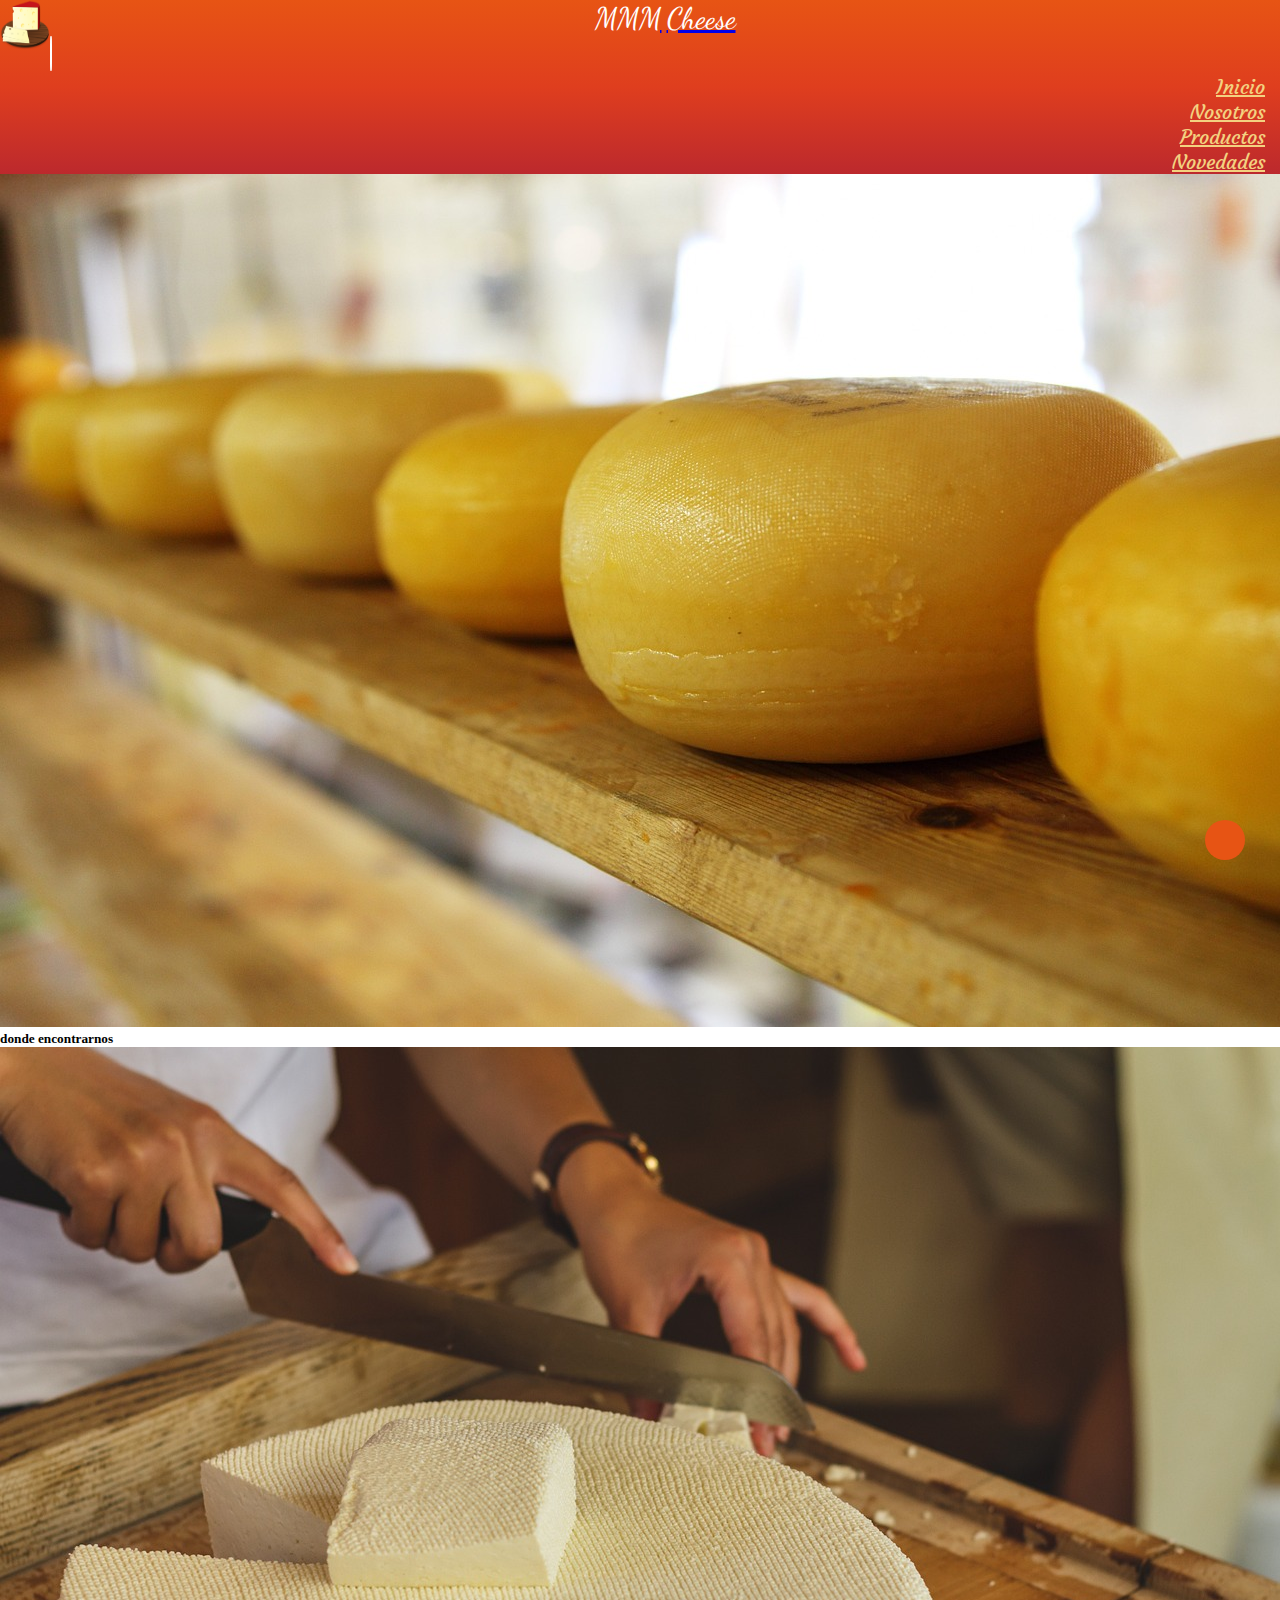
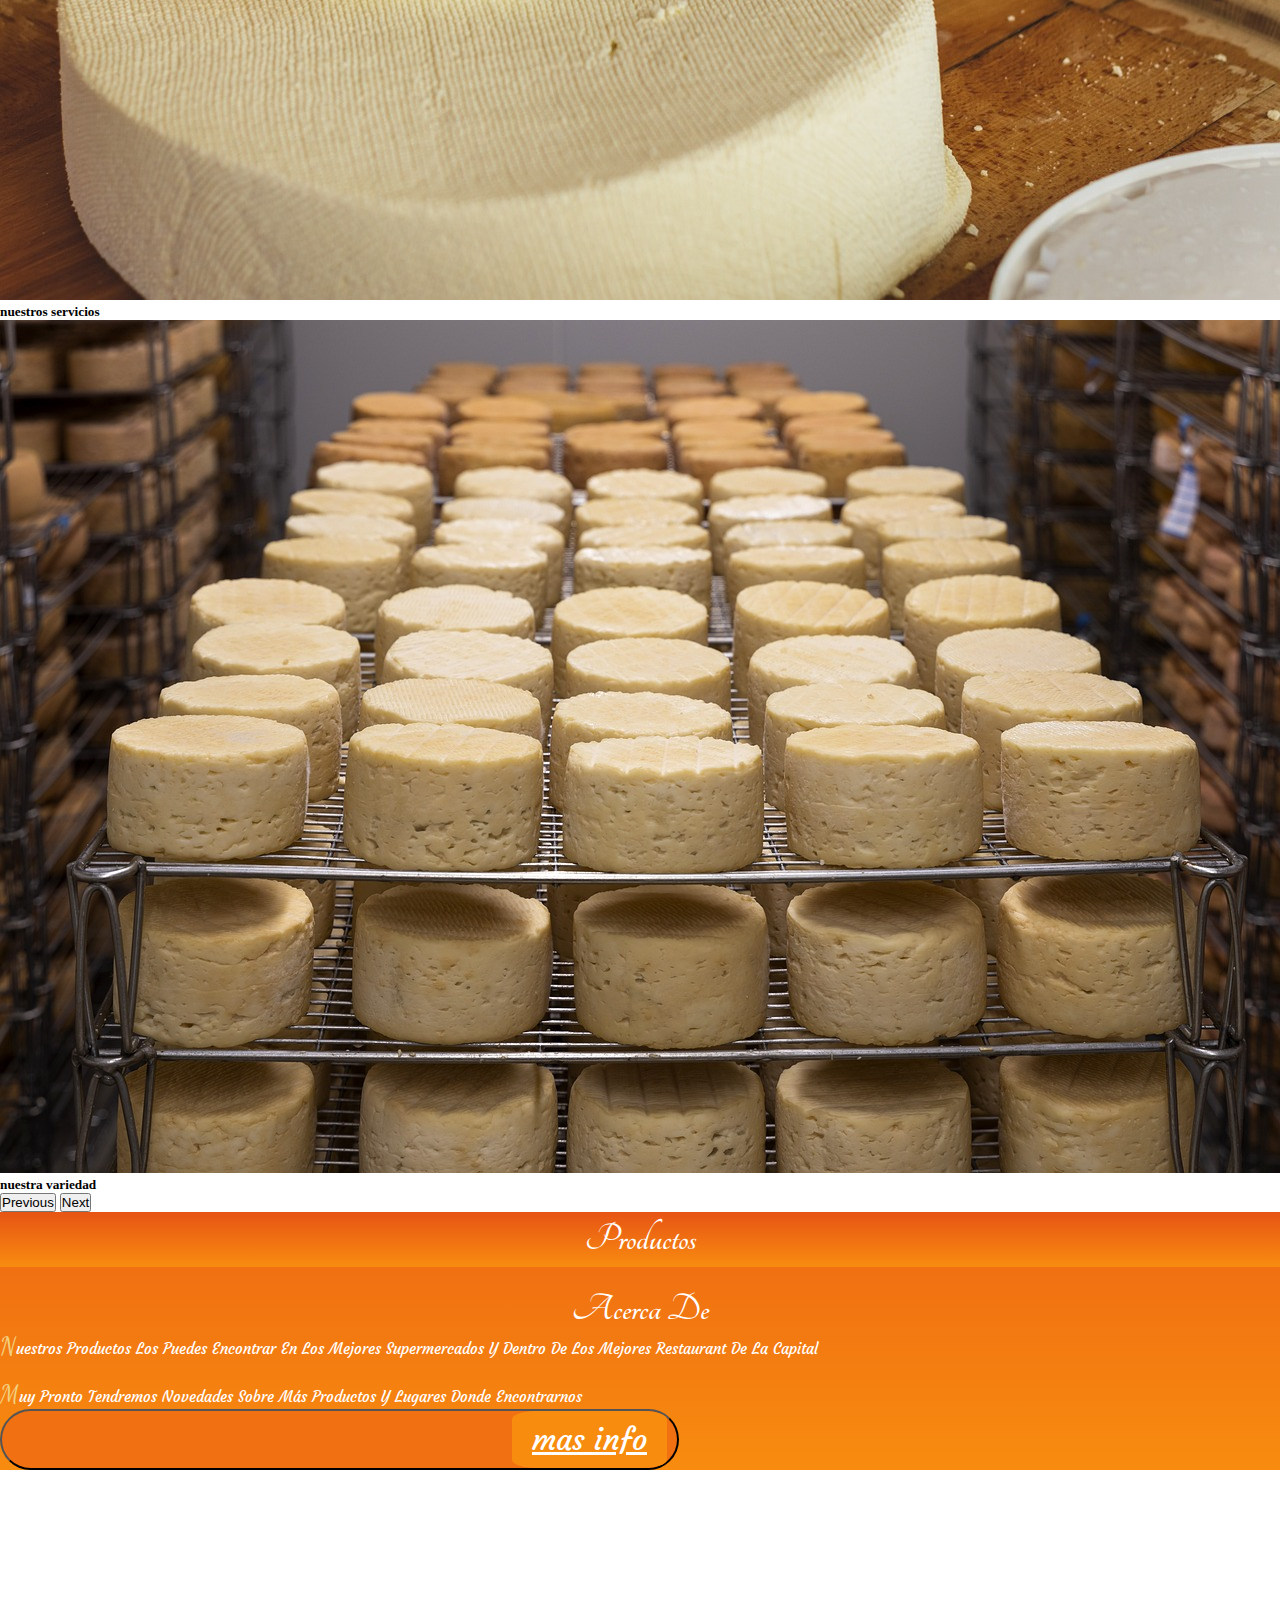
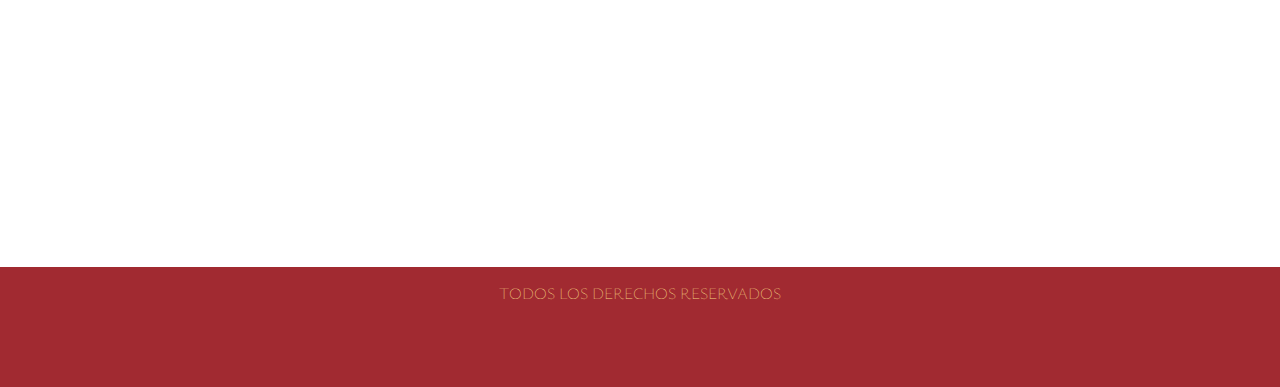
<file: index.html>
<!DOCTYPE html>
<html lang="es">

<head>
    <meta charset="UTF-8">
    <meta http-equiv="X-UA-Compatible" content="IE=edge">
    <meta name="viewport" content="width=device-width, initial-scale=1.0">
    <link rel="stylesheet" href="https://cdnjs.cloudflare.com/ajax/libs/font-awesome/6.4.0/css/all.min.css"
        integrity="sha512-iecdLmaskl7CVkqkXNQ/ZH/XLlvWZOJyj7Yy7tcenmpD1ypASozpmT/E0iPtmFIB46ZmdtAc9eNBvH0H/ZpiBw=="
        crossorigin="anonymous" referrerpolicy="no-referrer" />
    <link rel="stylesheet" href="https://cdn.jsdelivr.net/npm/bootstrap@4.6.2/dist/css/bootstrap.min.css"
        integrity="sha384-xOolHFLEh07PJGoPkLv1IbcEPTNtaed2xpHsD9ESMhqIYd0nLMwNLD69Npy4HI+N" crossorigin="anonymous">
    <link rel="stylesheet" href="./estilos.css">
    <link rel="shortcut icon" href="./img/chelogo1.png" type="image/x-icon">
    <title>MMMcheese</title>
</head>

<body>
    <!-- NavBar Inicio -->
    <nav class="navbar navbar-expand-lg navbar-dark">
        <!-- Brand -->
        <a class="navbar-brand" href="./index.html">
            <img src="./img/cheese-logo.png" alt="Logo" class="imglogo" />
            <aside class="logo" class="d-flex justify-content-start">
                mmm
                <span class="d-flex justify-content-start">cheese</span>
            </aside>
        </a>

        <!-- Toggler/collapsibe Button -->
        <button class="navbar-toggler text-danger" type="button" data-toggle="collapse"
            data-target="#collapsibleNavbar">
            <span class="navbar-toggler-icon"></span>
        </button>

        <!-- Navbar links -->
        <div class="collapse navbar-collapse" id="collapsibleNavbar">
            <ul class="navbar-nav">
                <li class="nav-item">
                    <a class="nav-link" href="index.html">inicio</a>
                </li>
                <li class="nav-item">
                    <a class="nav-link" href="./pages/nosotros.html">nosotros</a>
                </li>
                <li class="nav-item">
                    <a class="nav-link" href="./pages/productos.html">productos</a>
                </li>
                <li class="nav-item">
                    <a class="nav-link" href="./pages/novedades.html">novedades</a>
                </li>
            </ul>
        </div>
    </nav>
    <!-- NavBar Fin -->
    <!-- Carousel Inicio -->
    <div id="carouselExampleControls" class="carousel slide" data-ride="carousel">
        <div class="carousel-inner">
            <div class="carousel-item active">
                <img src="./img/Chee2.jpg" class="d-block w-100" alt="queso" />
                <div class="carousel-caption d-none d-md-block">
                    <h5>donde encontrarnos</h5>
                </div>
            </div>
            <div class="carousel-item">
                <img src="./img/Chee12.jpg" class="d-block w-100"  alt="queso-degustacion" />
                <div class="carousel-caption d-none d-md-block">
                    <h5>nuestros servicios</h5>
                </div>
            </div>
            <div class="carousel-item">
                <img src="./img/Chee3.jpg" class="d-block w-100"  alt="queso-variedad" />
                <div class="carousel-caption d-none d-md-block">
                    <h5>nuestra variedad</h5>
                </div>
            </div>
        </div>
        <button class="carousel-control-prev" type="button" data-target="#carouselExampleControls" data-slide="prev">
            <span class="carousel-control-prev-icon" aria-hidden="true"></span>
            <span class="sr-only">Previous</span>
        </button>
        <button class="carousel-control-next" type="button" data-target="#carouselExampleControls" data-slide="next">
            <span class="carousel-control-next-icon" aria-hidden="true"></span>
            <span class="sr-only">Next</span>
        </button>
    </div>
    <!-- Carousel Fin -->
    <!-- Servicio Inicio -->
    <h2>productos</h2>
    <div class="container-fluid product">
        <div class="row">
            <aside class="col-md-6 img-prod"></aside>
            <aside class="col-md-6 text-prod">
                <h3>acerca de</h3>
                <p class="prin-parr">nuestros productos los puedes encontrar en los mejores supermercados  y dentro de los mejores restaurant de la capital</p> <br>
                <p class="prin-parr">muy pronto tendremos novedades sobre más productos y lugares donde encontrarnos</p>
                <button class="button"><a href="./pages/novedades.html">mas info</a></button>
            </aside>
        </div>
    </div>
    <!-- Servicio fin  -->
    <!-- Footer Inicio  -->
    <footer class="footer">
        <p>todos los derechos reservados</p>
        <div class="redes">
            <a href="#"><i class="fa-brands fa-facebook"></i></a>
            <a href="#"><i class="fa-brands fa-whatsapp"></i></a>
            <a href="#"><i class="fa-brands fa-instagram"></i></a>
        </div>
    </footer>
    <!-- Footer fin  -->
    <!-- Icono subir Inicio  -->
    <a href="#" class="up">
        <i class="fa-solid fa-arrow-up"></i>
    </a>
    <!-- Icono subir fin  -->

    <script src="https://cdn.jsdelivr.net/npm/jquery@3.5.1/dist/jquery.slim.min.js"
        integrity="sha384-DfXdz2htPH0lsSSs5nCTpuj/zy4C+OGpamoFVy38MVBnE+IbbVYUew+OrCXaRkfj" crossorigin="anonymous">
    </script>
    <script src="https://cdn.jsdelivr.net/npm/popper.js@1.16.1/dist/umd/popper.min.js"
        integrity="sha384-9/reFTGAW83EW2RDu2S0VKaIzap3H66lZH81PoYlFhbGU+6BZp6G7niu735Sk7lN" crossorigin="anonymous">
    </script>
    <script src="https://cdn.jsdelivr.net/npm/bootstrap@4.6.2/dist/js/bootstrap.min.js"
        integrity="sha384-+sLIOodYLS7CIrQpBjl+C7nPvqq+FbNUBDunl/OZv93DB7Ln/533i8e/mZXLi/P+" crossorigin="anonymous">
    </script>
</body>

</html>
</file>
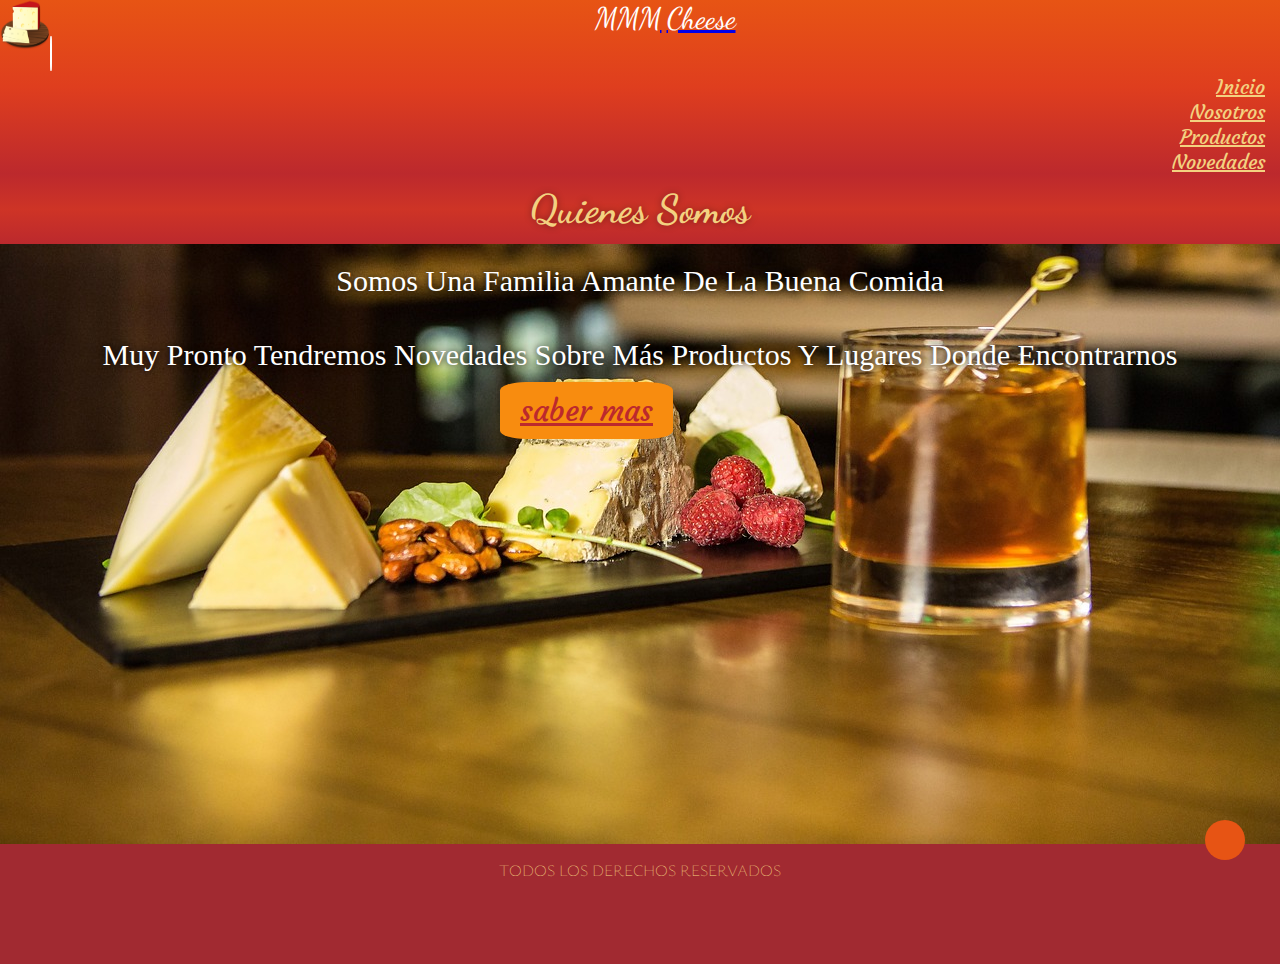
<file: pages/nosotros.html>
<!DOCTYPE html>
<html lang="es">

<head>
    <meta charset="UTF-8">
    <meta http-equiv="X-UA-Compatible" content="IE=edge">
    <meta name="viewport" content="width=device-width, initial-scale=1.0">
    <link rel="stylesheet" href="https://cdnjs.cloudflare.com/ajax/libs/font-awesome/6.4.0/css/all.min.css"
        integrity="sha512-iecdLmaskl7CVkqkXNQ/ZH/XLlvWZOJyj7Yy7tcenmpD1ypASozpmT/E0iPtmFIB46ZmdtAc9eNBvH0H/ZpiBw=="
        crossorigin="anonymous" referrerpolicy="no-referrer" />
    <link rel="stylesheet" href="https://cdn.jsdelivr.net/npm/bootstrap@4.6.2/dist/css/bootstrap.min.css"
        integrity="sha384-xOolHFLEh07PJGoPkLv1IbcEPTNtaed2xpHsD9ESMhqIYd0nLMwNLD69Npy4HI+N" crossorigin="anonymous">
    <link rel="stylesheet" href="../estilos.css">
    <link rel="shortcut icon" href="../img/chelogo1.png" type="image/x-icon">
    <title>Nosotros</title>
</head>

<body>
    <!-- NavBar Inicio -->
    <nav class="navbar navbar-expand-lg navbar-dark">
        <!-- Brand -->
        <a class="navbar-brand" href="../index.html">
            <img src="../img/cheese-logo.png" alt="Logo" class="imglogo" />
            <aside class="logo" class="d-flex justify-content-start">
                mmm
                <span class="d-flex justify-content-start">cheese</span>
            </aside>
        </a>

        <!-- Toggler/collapsibe Button -->
        <button class="navbar-toggler text-danger" type="button" data-toggle="collapse"
            data-target="#collapsibleNavbar">
            <span class="navbar-toggler-icon"></span>
        </button>

        <!-- Navbar links -->
        <div class="collapse navbar-collapse" id="collapsibleNavbar">
            <ul class="navbar-nav">
                <li class="nav-item">
                    <a class="nav-link" href="../index.html">inicio</a>
                </li>
                <li class="nav-item">
                    <a class="nav-link" href="./nosotros.html">nosotros</a>
                </li>
                <li class="nav-item">
                    <a class="nav-link" href="./productos.html">productos</a>
                </li>
                <li class="nav-item">
                    <a class="nav-link" href="./novedades.html">novedades</a>
                </li>
            </ul>
        </div>
    </nav>
    <!-- NavBar Fin -->
    <!-- Servicio Inicio -->
    <h1>quienes somos</h1>
    <div class="container-fluid gal-prod">
        <div class="row">
            <aside class="col-md-12 img-nos">
                <p class="nos-parr">somos una familia amante de la buena comida </p> 
                <p class="nos-parr">muy pronto tendremos novedades sobre más productos y lugares donde encontrarnos</p>
                <a href="../pages/novedades.html">saber mas</a>
        </div>
    </div>
    <!-- Servicio fin  -->
    <!-- Footer Inicio  -->
    <footer class="footer">
        <p>todos los derechos reservados</p>
        <div class="redes">
            <a href="#"><i class="fa-brands fa-facebook"></i></a>
            <a href="#"><i class="fa-brands fa-whatsapp"></i></a>
            <a href="#"><i class="fa-brands fa-instagram"></i></a>
        </div>
    </footer>
    <!-- Footer fin  -->
    <!-- Icono subir Inicio  -->
    <a href="#" class="up">
        <i class="fa-solid fa-arrow-up"></i>
    </a>
    <!-- Icono subir fin  -->

    <script src="https://cdn.jsdelivr.net/npm/jquery@3.5.1/dist/jquery.slim.min.js"
        integrity="sha384-DfXdz2htPH0lsSSs5nCTpuj/zy4C+OGpamoFVy38MVBnE+IbbVYUew+OrCXaRkfj" crossorigin="anonymous">
    </script>
    <script src="https://cdn.jsdelivr.net/npm/popper.js@1.16.1/dist/umd/popper.min.js"
        integrity="sha384-9/reFTGAW83EW2RDu2S0VKaIzap3H66lZH81PoYlFhbGU+6BZp6G7niu735Sk7lN" crossorigin="anonymous">
    </script>
    <script src="https://cdn.jsdelivr.net/npm/bootstrap@4.6.2/dist/js/bootstrap.min.js"
        integrity="sha384-+sLIOodYLS7CIrQpBjl+C7nPvqq+FbNUBDunl/OZv93DB7Ln/533i8e/mZXLi/P+" crossorigin="anonymous">
    </script>
</body>

</html>
</file>
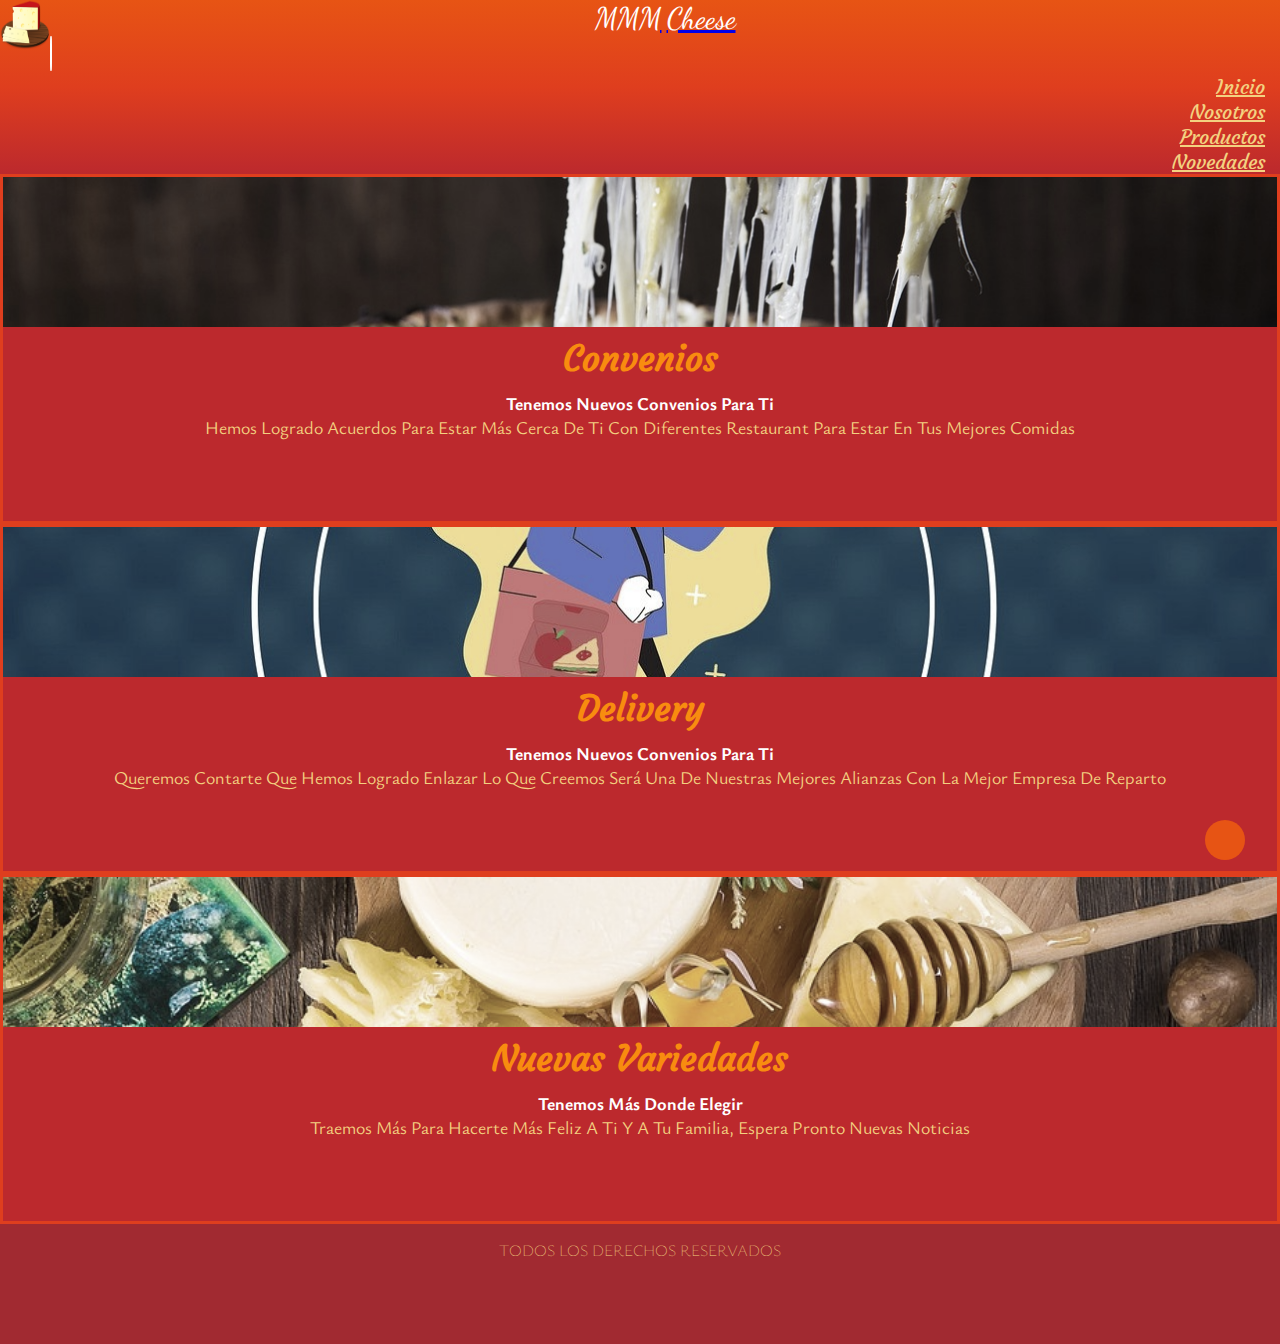
<file: pages/novedades.html>
<!DOCTYPE html>
<html lang="es">
<head>
    <meta charset="UTF-8">
    <meta http-equiv="X-UA-Compatible" content="IE=edge">
    <meta name="viewport" content="width=device-width, initial-scale=1.0">
    <link rel="stylesheet" href="https://cdnjs.cloudflare.com/ajax/libs/font-awesome/6.4.0/css/all.min.css"
        integrity="sha512-iecdLmaskl7CVkqkXNQ/ZH/XLlvWZOJyj7Yy7tcenmpD1ypASozpmT/E0iPtmFIB46ZmdtAc9eNBvH0H/ZpiBw=="
        crossorigin="anonymous" referrerpolicy="no-referrer" />
    <link rel="stylesheet" href="https://cdn.jsdelivr.net/npm/bootstrap@4.6.2/dist/css/bootstrap.min.css"
        integrity="sha384-xOolHFLEh07PJGoPkLv1IbcEPTNtaed2xpHsD9ESMhqIYd0nLMwNLD69Npy4HI+N" crossorigin="anonymous">
    <link rel="stylesheet" href="../estilos.css">
    <link rel="shortcut icon" href="../img/chelogo1.png" type="image/x-icon">
    <title>Novedades</title>
</head>
<body>
    <!-- NavBar Inicio -->
    <nav class="navbar navbar-expand-lg navbar-dark">
        <!-- Brand -->
        <a class="navbar-brand" href="../index.html">
            <img src="../img/cheese-logo.png" alt="Logo" class="imglogo" />
            <aside class="logo" class="d-flex justify-content-start">
                mmm
                <span class="d-flex justify-content-start">cheese</span>
            </aside>
        </a>

        <!-- Toggler/collapsibe Button -->
        <button class="navbar-toggler text-danger" type="button" data-toggle="collapse"
            data-target="#collapsibleNavbar">
            <span class="navbar-toggler-icon"></span>
        </button>

        <!-- Navbar links -->
        <div class="collapse navbar-collapse" id="collapsibleNavbar">
            <ul class="navbar-nav">
                <li class="nav-item">
                    <a class="nav-link" href="../index.html">inicio</a>
                </li>
                <li class="nav-item">
                    <a class="nav-link" href="./nosotros.html">nosotros</a>
                </li>
                <li class="nav-item">
                    <a class="nav-link" href="./productos.html">productos</a>
                </li>
                <li class="nav-item">
                    <a class="nav-link" href="./novedades.html">novedades</a>
                </li>
            </ul>
        </div>
    </nav>
    <!-- NavBar Fin -->
    <!-- Servicio Inicio -->
    <section class="sec-nos">
        <article class="card-nosotros">
            <div class="pizzeria-img"></div>
            <h3>convenios</h3>
            <h4>tenemos nuevos convenios para ti</h4>
            <p>hemos logrado acuerdos para estar más cerca de ti con diferentes restaurant para estar en tus mejores comidas</p>
        </article>
        <article class="card-nosotros">
            <div class="delivery-img"></div>
            <h3>delivery</h3>
            <h4>tenemos nuevos convenios para ti</h4>
            <p>queremos contarte que hemos logrado enlazar lo que creemos será una de nuestras mejores alianzas con la mejor empresa de reparto</p>
        </article>
        <article class="card-nosotros">
            <div class="variedades-img"></div>
            <h3>nuevas variedades</h3>
            <h4>tenemos más donde elegir</h4>
            <p>traemos más para hacerte más feliz a ti y a tu familia, espera pronto nuevas noticias</p>
        </article>

    </section>
    <!-- Servicio fin  -->
    <!-- Footer Inicio  -->
    <footer class="footer">
        <p>todos los derechos reservados</p>
        <div class="redes">
            <a href="#"><i class="fa-brands fa-facebook"></i></a>
            <a href="#"><i class="fa-brands fa-whatsapp"></i></a>
            <a href="#"><i class="fa-brands fa-instagram"></i></a>
        </div>
    </footer>
    <!-- Footer fin  -->
    <!-- Icono subir Inicio  -->
    <a href="#" class="up">
        <i class="fa-solid fa-arrow-up"></i>
    </a>
    <!-- Icono subir fin  -->

    <script src="https://cdn.jsdelivr.net/npm/jquery@3.5.1/dist/jquery.slim.min.js"
        integrity="sha384-DfXdz2htPH0lsSSs5nCTpuj/zy4C+OGpamoFVy38MVBnE+IbbVYUew+OrCXaRkfj" crossorigin="anonymous">
    </script>
    <script src="https://cdn.jsdelivr.net/npm/popper.js@1.16.1/dist/umd/popper.min.js"
        integrity="sha384-9/reFTGAW83EW2RDu2S0VKaIzap3H66lZH81PoYlFhbGU+6BZp6G7niu735Sk7lN" crossorigin="anonymous">
    </script>
    <script src="https://cdn.jsdelivr.net/npm/bootstrap@4.6.2/dist/js/bootstrap.min.js"
        integrity="sha384-+sLIOodYLS7CIrQpBjl+C7nPvqq+FbNUBDunl/OZv93DB7Ln/533i8e/mZXLi/P+" crossorigin="anonymous">
    </script>
</body>
</html>
</file>
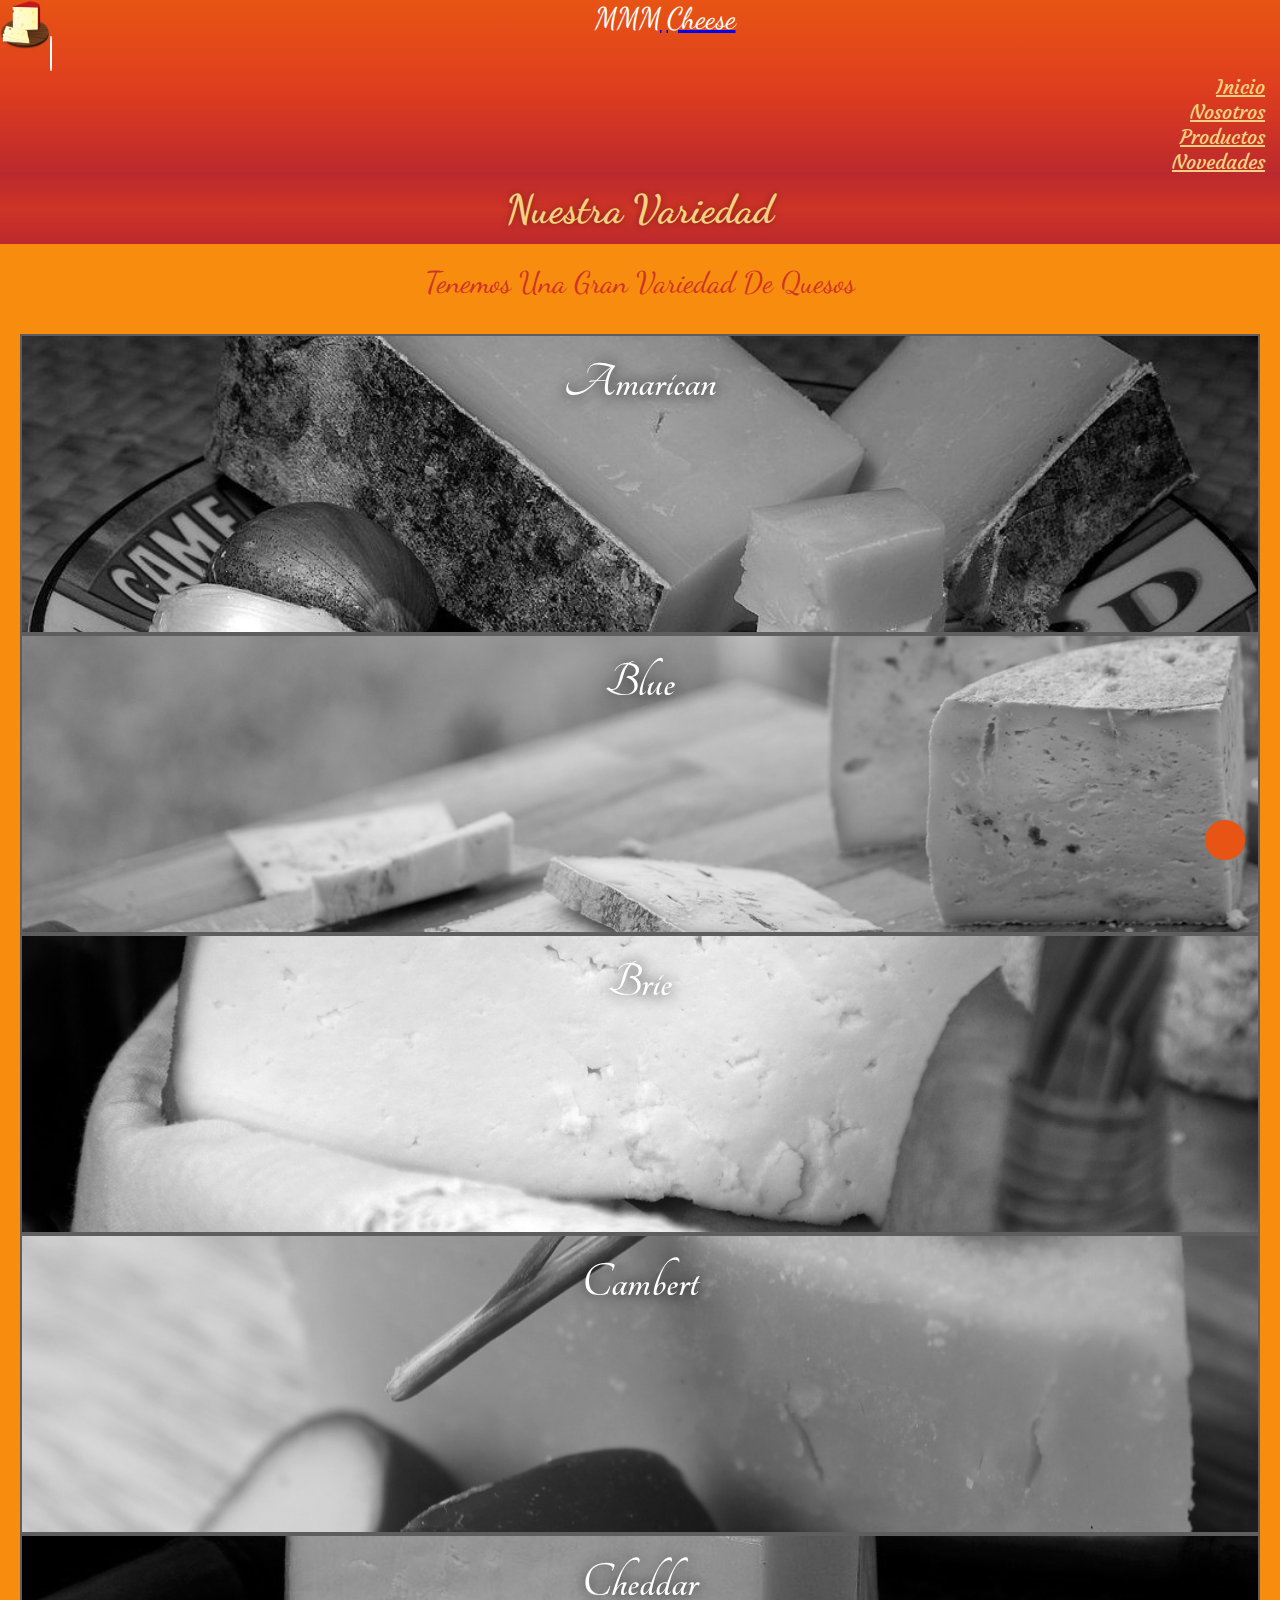
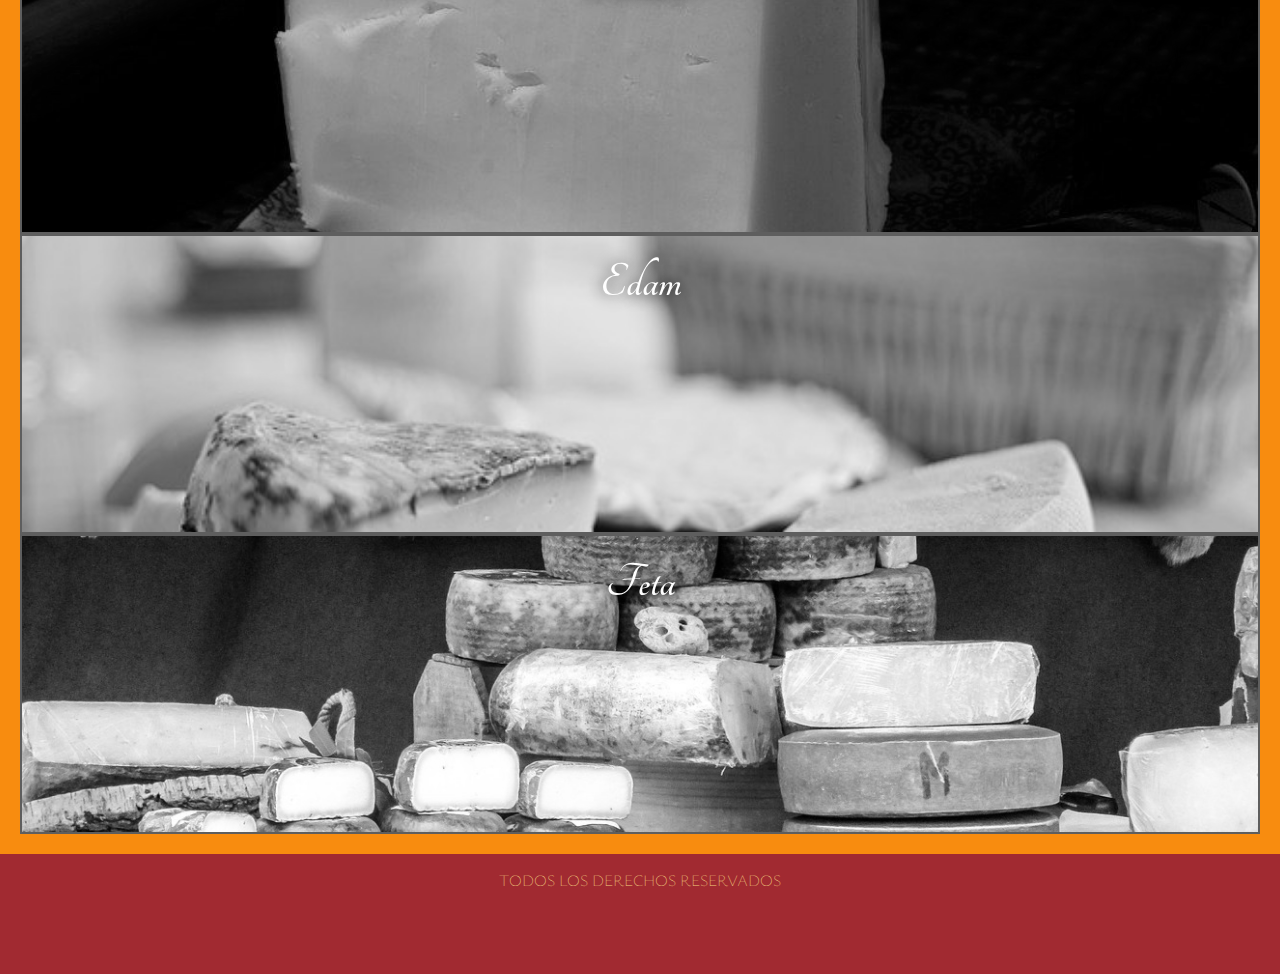
<file: pages/productos.html>
<!DOCTYPE html>
<html lang="es">

<head>
    <meta charset="UTF-8">
    <meta http-equiv="X-UA-Compatible" content="IE=edge">
    <meta name="viewport" content="width=device-width, initial-scale=1.0">
    <link rel="stylesheet" href="https://cdnjs.cloudflare.com/ajax/libs/font-awesome/6.4.0/css/all.min.css"
        integrity="sha512-iecdLmaskl7CVkqkXNQ/ZH/XLlvWZOJyj7Yy7tcenmpD1ypASozpmT/E0iPtmFIB46ZmdtAc9eNBvH0H/ZpiBw=="
        crossorigin="anonymous" referrerpolicy="no-referrer" />
    <link rel="stylesheet" href="https://cdn.jsdelivr.net/npm/bootstrap@4.6.2/dist/css/bootstrap.min.css"
        integrity="sha384-xOolHFLEh07PJGoPkLv1IbcEPTNtaed2xpHsD9ESMhqIYd0nLMwNLD69Npy4HI+N" crossorigin="anonymous">
    <link rel="stylesheet" href="../estilos.css">
    <link rel="shortcut icon" href="../img/chelogo1.png" type="image/x-icon">
    <title>Productos</title>
</head>

<body>
    <!-- NavBar Inicio -->
    <nav class="navbar navbar-expand-lg navbar-dark">
        <!-- Brand -->
        <a class="navbar-brand" href="../index.html">
            <img src="../img/cheese-logo.png" alt="Logo" class="imglogo" />
            <aside class="logo" class="d-flex justify-content-start">
                mmm
                <span class="d-flex justify-content-start">cheese</span>
            </aside>
        </a>

        <!-- Toggler/collapsibe Button -->
        <button class="navbar-toggler text-danger" type="button" data-toggle="collapse"
            data-target="#collapsibleNavbar">
            <span class="navbar-toggler-icon"></span>
        </button>

        <!-- Navbar links -->
        <div class="collapse navbar-collapse" id="collapsibleNavbar">
            <ul class="navbar-nav">
                <li class="nav-item">
                    <a class="nav-link" href="../index.html">inicio</a>
                </li>
                <li class="nav-item">
                    <a class="nav-link" href="./nosotros.html">nosotros</a>
                </li>
                <li class="nav-item">
                    <a class="nav-link" href="./productos.html">productos</a>
                </li>
                <li class="nav-item">
                    <a class="nav-link" href="./novedades.html">novedades</a>
                </li>
            </ul>
        </div>
    </nav>
    <!-- NavBar Fin -->
    <!-- Servicio Inicio -->
    <h1>nuestra variedad</h1>
    <div class="productos">
        <p class="prod-parr">tenemos una gran variedad de quesos</p>
        <div class="amarican-img"><h4>amarican</h4></div>
        <div class="bluec-img"><h4>blue</h4></div>
        <div class="brie-img"><h4>brie</h4></div>
        <div class="cambert-img"><h4>cambert</h4></div>
        <div class="cheddar-img"><h4>cheddar</h4></div>
        <div class="colby.img"></div>
        <div class="edam-img"><h4>edam</h4></div>
        <div class="feta-img"><h4>feta</h4></div>
    </div>

    <!-- Servicio fin  -->
    <!-- Footer Inicio  -->
    <footer class="footer">
        <p class="foot-parr">todos los derechos reservados</p>
        <div class="redes">
            <a href="#"><i class="fa-brands fa-facebook"></i></a>
            <a href="#"><i class="fa-brands fa-whatsapp"></i></a>
            <a href="#"><i class="fa-brands fa-instagram"></i></a>
        </div>
    </footer>
    <!-- Footer fin  -->
    <!-- Icono subir Inicio  -->
    <a href="#" class="up">
        <i class="fa-solid fa-arrow-up"></i>
    </a>
    <!-- Icono subir fin  -->

    <script src="https://cdn.jsdelivr.net/npm/jquery@3.5.1/dist/jquery.slim.min.js"
        integrity="sha384-DfXdz2htPH0lsSSs5nCTpuj/zy4C+OGpamoFVy38MVBnE+IbbVYUew+OrCXaRkfj" crossorigin="anonymous">
    </script>
    <script src="https://cdn.jsdelivr.net/npm/popper.js@1.16.1/dist/umd/popper.min.js"
        integrity="sha384-9/reFTGAW83EW2RDu2S0VKaIzap3H66lZH81PoYlFhbGU+6BZp6G7niu735Sk7lN" crossorigin="anonymous">
    </script>
    <script src="https://cdn.jsdelivr.net/npm/bootstrap@4.6.2/dist/js/bootstrap.min.js"
        integrity="sha384-+sLIOodYLS7CIrQpBjl+C7nPvqq+FbNUBDunl/OZv93DB7Ln/533i8e/mZXLi/P+" crossorigin="anonymous">
    </script>
</body>

</html>
</file>
<file: estilos.css>
@import url("https://fonts.googleapis.com/css2?family=Alkatra&family=Courgette&family=Dancing+Script:wght@400;600&family=Delicious+Handrawn&family=Inconsolata:wght@300;600&family=Mali:ital,wght@0,300;1,300&family=Pacifico&family=Parisienne&family=Saira+Condensed:wght@300;400&family=Satisfy&family=Tangerine&family=Ysabeau:ital,wght@0,200;1,1;1,200&display=swap");
* {
  margin: 0;
  padding: 0;
  box-sizing: border-box;
}

.navbar {
  background-image: repeating-linear-gradient(to bottom, #E75414, #DF3E1E, #BC292D);
}

.imglogo {
  float: left;
  height: 50px;
  width: 50px;
  display: flex;
  justify-content: center;
  align-items: center;
}

.navbar-brand .logo {
  color: #FFF;
  font-family: "Dancing Script", cursive;
  text-transform: uppercase;
  font-size: 30px;
  padding: 0px 10px;
  display: flex;
  justify-content: center;
  align-items: center;
}
.navbar-brand span {
  padding-left: 5px;
  text-transform: capitalize;
}
.navbar-brand .logo:hover {
  color: #F88C0F;
  transform: scale(1.1);
  transition: all 0.9s;
  text-shadow: 0 0 8px #000;
}

.navbar-toggler {
  border: 1px solid #FFF !important;
  font-size: smaller;
  width: auto;
  height: 35px;
  border-radius: 30%;
}

.navbar-nav {
  font-size: 20px;
  text-transform: capitalize;
}
.navbar-nav a {
  font-family: "Courgette", cursive;
  color: #F3D180 !important;
  display: flex;
  justify-content: flex-end;
  padding-right: 15px !important;
}
.navbar-nav a:hover {
  color: #A12A31 !important;
  background-color: #F88C0F !important;
  transform: translate(-50px) !important;
  transition: all 1.5s;
}

h1 {
  height: 70px;
  width: 100%;
  line-height: 70px;
  text-align: center;
  font-family: "Dancing Script", cursive;
  font-size: 40px;
  margin-bottom: 0;
  color: #F3D180;
  text-shadow: 0 0 7px rgba(0, 0, 0, 0.3764705882);
  text-transform: capitalize;
  background-image: repeating-linear-gradient(to bottom, #BC292D, #CE3426, #BC292D);
}

h2 {
  height: 55px;
  padding: 5px;
  margin-bottom: 0;
  color: #FFF;
  font-family: "Tangerine", cursive;
  font-size: 40px;
  text-transform: capitalize;
  text-align: center;
  background-image: repeating-linear-gradient(to bottom, #E75414, #F07012, #F88C0F);
}

.row {
  height: 600px;
}
.row .img-prod {
  height: auto;
  width: 100%;
  background-color: #BC292D;
  background-image: url(./img/Chee7.jpg);
  background-size: cover;
  background-position: bottom;
}
.row .text-prod {
  color: #FFF;
  background-image: repeating-linear-gradient(to bottom, #F07012, #F88C0F);
}
.row .text-prod h3 {
  text-align: center;
  text-transform: capitalize;
  font-size: 40px;
  font-family: "Tangerine", cursive;
  padding-top: 20px;
}
.row .text-prod .prin-parr {
  text-align: justify;
  text-transform: capitalize;
  font-size: 15px;
  font-family: "Courgette", cursive;
}
.row .text-prod .prin-parr::first-letter {
  color: #F3D180;
  font-family: "Dancing Script", cursive;
  font-size: 25px;
}
.row .text-prod .button {
  background-color: #F07012;
  padding: 10px;
  border-radius: 250px;
}
.row .text-prod .button a {
  color: #FFF;
  text-transform: lowercase;
  font-family: "Courgette", cursive;
}

.footer {
  height: 120px;
  width: 100%;
  background-color: #A12A31;
  padding: 15px;
  color: #F3D180;
  text-align: center;
  text-transform: uppercase;
  font-family: "Ysabeau", sans-serif;
  font-weight: lighter;
}
.footer a {
  color: #F3D180;
  font-size: 30px;
  letter-spacing: 15px;
}
.footer a:hover {
  color: #003049;
}

.up {
  height: 40px;
  width: 40px;
  background-color: #E75414;
  color: #FFF;
  position: fixed;
  right: 35px;
  bottom: 40px;
  text-align: center;
  line-height: 40px;
  font-size: 17px;
  border-radius: 50%;
}

.up:hover {
  color: #E75414;
  background-color: #FFF;
  font-weight: bolder;
}

.row {
  height: 600px;
}
.row .img-nos {
  height: 600px;
  width: 100%;
  background-color: #BC292D;
  background-image: url(./img/Chee13.jpg);
  background-size: cover;
  background-position: bottom;
}
.row .nos-parr {
  height: auto;
  width: 100%;
  background-color: none;
  padding: 20px;
  font-size: 30px;
  color: #FFF;
  text-align: center;
  text-shadow: 0 0 7px #000;
  font-weight: lighter;
  text-transform: capitalize;
}
.row a {
  color: #BC292D;
  padding: 10px 20px;
  margin-left: 500px;
  font-size: 30px;
  text-transform: lowercase;
  font-family: "Courgette", cursive;
  background-color: #F88C0F;
  border-radius: 15%;
}

.productos {
  width: 100%;
  height: auto;
  background-color: #F88C0F;
  padding: 20px;
}
.productos .prod-parr {
  height: 70px;
  color: #CE3426;
  font-size: 30px;
  font-family: "Dancing Script", cursive;
  text-transform: capitalize;
  text-align: center;
}
.productos .amarican-img,
.productos .bluec-img,
.productos .brie-img,
.productos .cambert-img,
.productos .cheddar-img,
.productos .colby.img,
.productos .edam-img,
.productos .feta-img {
  height: 300px;
  width: 100%;
  border: 2px solid #DF3E1E;
}
.productos .amarican-img {
  background-image: url("img/amarican.jpg");
  background-size: cover;
  background-position: 80%;
  filter: grayscale(100%);
}
.productos .bluec-img {
  background-image: url("img/bluec.jpg");
  background-size: cover;
  background-position: 80%;
  filter: grayscale(100%);
}
.productos .brie-img {
  background-image: url("img/brie.jpg");
  background-size: cover;
  background-position: 80%;
  filter: grayscale(100%);
}
.productos .cambert-img {
  background-image: url("img/cambert.jpg");
  background-size: cover;
  background-position: 80%;
  filter: grayscale(100%);
}
.productos .cheddar-img {
  background-image: url("img/cheddar.jpg");
  background-size: cover;
  background-position: 80%;
  filter: grayscale(100%);
}
.productos .colby-img {
  background-image: url("img/colby.jpg");
  background-size: cover;
  background-position: 80%;
  filter: grayscale(100%);
}
.productos .edam-img {
  background-image: url("img/edam.jpg");
  background-size: cover;
  background-position: 80%;
  filter: grayscale(100%);
}
.productos .feta-img {
  background-image: url("img/feta.jpg");
  background-size: cover;
  background-position: 80%;
  filter: grayscale(100%);
}
.productos .amarican-img:hover {
  filter: grayscale(0%);
  transform: scale(0.8);
  transition: all 0.7s;
}
.productos .bluec-img:hover {
  filter: grayscale(0%);
  transform: scale(0.8);
  transition: all 0.7s;
}
.productos .brie-img:hover {
  filter: grayscale(0%);
  transform: scale(0.8);
  transition: all 0.7s;
}
.productos .cambert-img:hover {
  filter: grayscale(0%);
  transform: scale(0.8);
  transition: all 0.7s;
}
.productos .cheddar-img:hover {
  filter: grayscale(0%);
  transform: scale(0.8);
  transition: all 0.7s;
}
.productos .colby-img:hover {
  filter: grayscale(0%);
  transform: scale(0.8);
  transition: all 0.7s;
}
.productos .edam-img:hover {
  filter: grayscale(0%);
  transform: scale(0.8);
  transition: all 0.7s;
}
.productos .feta-img:hover {
  filter: grayscale(0%);
  transform: scale(0.8);
  transition: all 0.7s;
}
.productos h4 {
  height: 40px;
  text-align: center;
  color: #FFF;
  font-size: 50px;
  font-family: "Tangerine", cursive;
  text-transform: capitalize;
  text-shadow: 0 0 15px #000;
  padding: 20px;
}

.sec-nos {
  height: auto;
  width: 100%;
  background-color: #BC292D;
  display: flex;
  flex-direction: column;
  justify-content: center;
}
.sec-nos .card-nosotros {
  height: none;
  width: 100%;
  background-color: #BC292D;
  min-height: 350px;
  border: 3px solid #DF3E1E;
}
.sec-nos .card-nosotros .pizzeria-img,
.sec-nos .card-nosotros .delivery-img,
.sec-nos .card-nosotros .variedades-img {
  height: 150px;
  width: 100%;
  background-color: #BC292D;
}
.sec-nos .card-nosotros .pizzeria-img {
  background-image: url("img/pizzeria.jpg");
  background-size: cover;
  background-position: center;
  filter: saturate(50%);
}
.sec-nos .card-nosotros .delivery-img {
  background-image: url("img/delivery.jpg");
  background-size: cover;
  background-position: center;
  filter: saturate(50%);
}
.sec-nos .card-nosotros .variedades-img {
  background-image: url("img/variedades.jpg");
  background-size: cover;
  background-position: center;
  filter: saturate(50%);
}
.sec-nos .card-nosotros h3 {
  font-size: 35px;
  color: #F88C0F;
  font-family: "Courgette", cursive;
  text-transform: capitalize;
  text-align: center;
  padding: 10px;
}
.sec-nos .card-nosotros h4 {
  font-size: 18px;
  color: #FFF;
  font-family: "Ysabeau", sans-serif;
  text-transform: capitalize;
  text-align: center;
}
.sec-nos .card-nosotros p {
  font-size: 18px;
  color: #F3D180;
  font-family: "Ysabeau", sans-serif;
  text-transform: capitalize;
  text-align: center;
}

@media only screen and (min-width: 320px) and (max-width: 1024px) {
  .productos {
    grid-template-columns: repeat(2, 1fr);
    grid-template-rows: repeat(4, 200px);
  }
}
@media only screen and (min-width: 1024px) and (max-width: 1200px) {
  .productos {
    grid-template-columns: repeat(4, 1fr);
    grid-template-rows: 200px 200px;
  }
  .nosotros {
    display: flex;
  }
  .img-nos,
  .desc-nos {
    width: 50%;
  }
}/*# sourceMappingURL=estilos.css.map */
</file>
